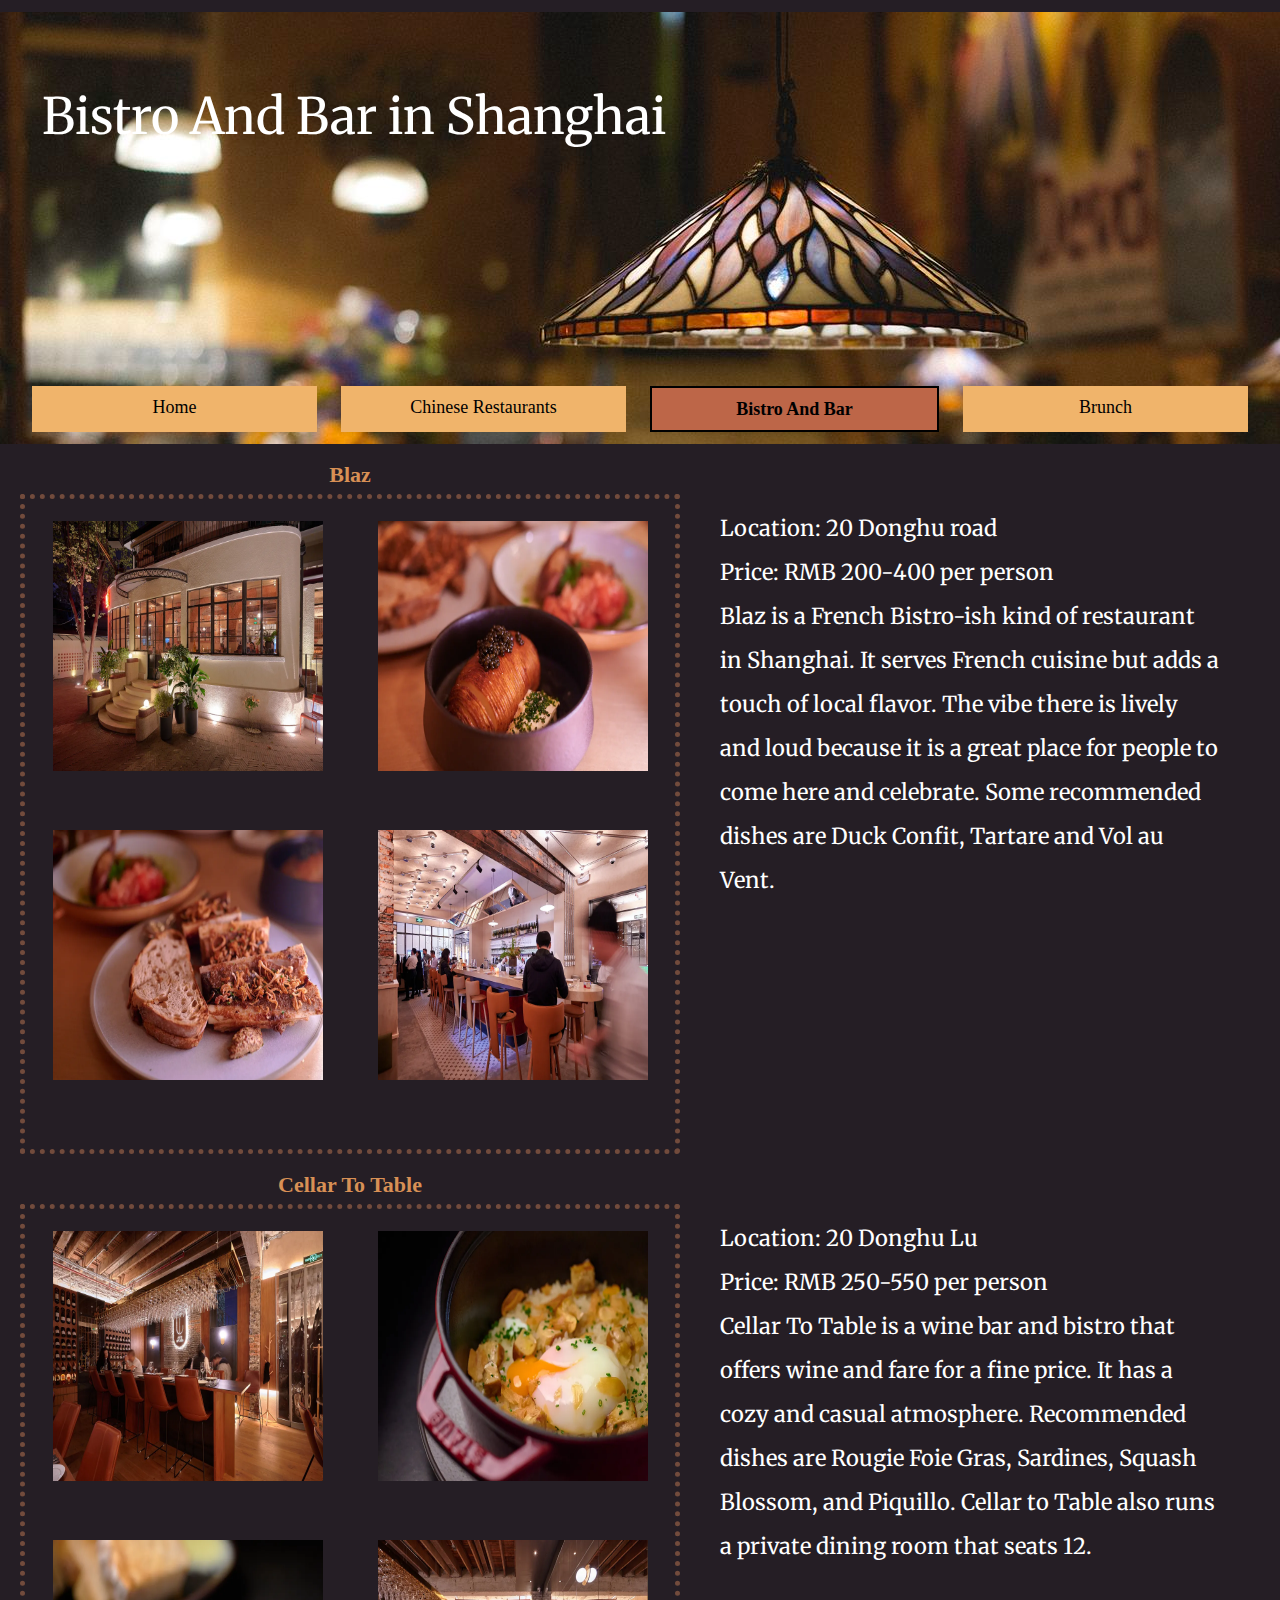
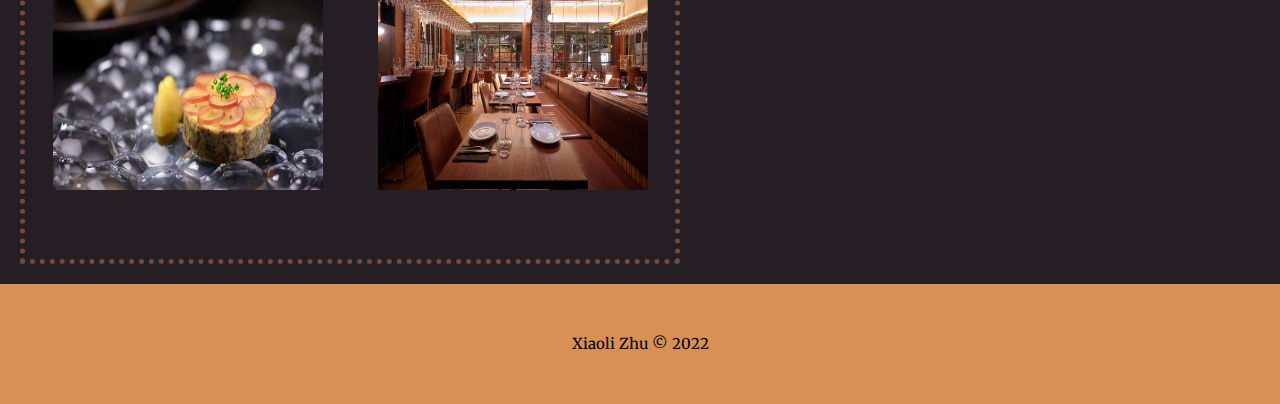
<file: bistro.html>
<!DOCTYPE html>
<html lang="en">

<head>
    <meta charset="UTF-8">
    <meta http-equiv="X-UA-Compatible" content="IE=edge">
    <meta name="viewport" content="width=device-width, initial-scale=1.0">
    <!-- Link to the favicon image -->
    <link rel="icon" href="images/favicon.jpg">
	<!-- Link to the reset file -->
	<link rel="stylesheet" href="css/html5reset.css">
    <!-- Link to the stylesheet -->
	<link rel="stylesheet" href="css/style.css">
    <link href="https://fonts.googleapis.com/css2?family=Merriweather:ital,wght@1,300&family=Space+Mono&display=swap" rel="stylesheet">
    <!-- Global site tag (gtag.js) - Google Analytics -->
<script async src="https://www.googletagmanager.com/gtag/js?id=G-BN99YHHEJL"></script>
<script>
  window.dataLayer = window.dataLayer || [];
  function gtag(){dataLayer.push(arguments);}
  gtag('js', new Date());

  gtag('config', 'G-BN99YHHEJL');
</script>
    <title>Bistro And Bar in Shanghai</title>
</head>

<body>
    <!--Skip to Main Content -->
	<a class = "skip" href="#main">Skip to Main Content</a>

    <header id = 'bistro'>
        <!--<img src="images/bar-and-bristo.jpg" alt="pic on the top of website" width="200" />-->
        <h1 id = "main">Bistro And Bar in Shanghai</h1>
        <nav>
            <ul>
                <li><a href = "index.html">Home</a></li>
				<li><a href = "local.html">Chinese Restaurants</a></li>
                <li class="active"><a href = "bistro.html" >Bistro And Bar</a></li>
				<li><a href = "brunch.html">Brunch</a></li>
            </ul>
        </nav>
        
    </header>
    <main class="bistro">
        <h2>Blaz</h2>
        <div class="bistro-imgs">
            <img src="images/blaz.jpg" alt="a French restaurant in Shanghai" width="200" />
            <img src="images/blaz2.jpg" alt="some specialities of the restaurant called Blaz" width="200" />
            <img src="images/blaz3.jpg" alt="some specialities of the restaurant called Blaz" width="200" />
            <img src="images/blaz4.jpg" alt="the enviroment in the French restaurant" width="200" />
            <h3>(scroll to the right)</h3>
        </div>
        <p>
            Location: 20 Donghu road
            <br>Price: RMB 200-400 per person
            <br>Blaz is a French Bistro-ish kind of restaurant in Shanghai. It serves French cuisine but adds a touch of local
            flavor. The vibe there is lively and loud because it is a great place for people to come here and celebrate. Some
            recommended dishes are Duck Confit, Tartare and Vol au Vent.

        </p>

        <h2>Cellar To Table</h2>
        <div class="bistro-imgs">
            <img src="images/cellar-to-table.jpg" alt="inside view of the bistro" width="200" />
            <img src="images/cellar-to-table2.jpg" alt="some specialities of the bistro" width="200" />
            <img src="images/cellar-to-table3.jpg" alt="some specialities of the bistro" width="200" />
            <img src="images/cellar-to-table4.jpg" alt="the enviroment in the bistro" width="200" />
            <h3>(scroll to the right)</h3>
        </div>
        <p>
            Location: 20 Donghu Lu
            <br>Price: RMB 250-550 per person
            <br>Cellar To Table is a wine bar and bistro that offers wine and fare for a fine price. It has a cozy and casual
            atmosphere. Recommended dishes are Rougie Foie Gras, Sardines, Squash Blossom, and Piquillo. Cellar to Table also
            runs a private dining room that seats 12.
        </p>

    </main>
    <footer>
        <p>Xiaoli Zhu &copy; 2022</p>
    </footer>

   
</body>



</html>
</file>
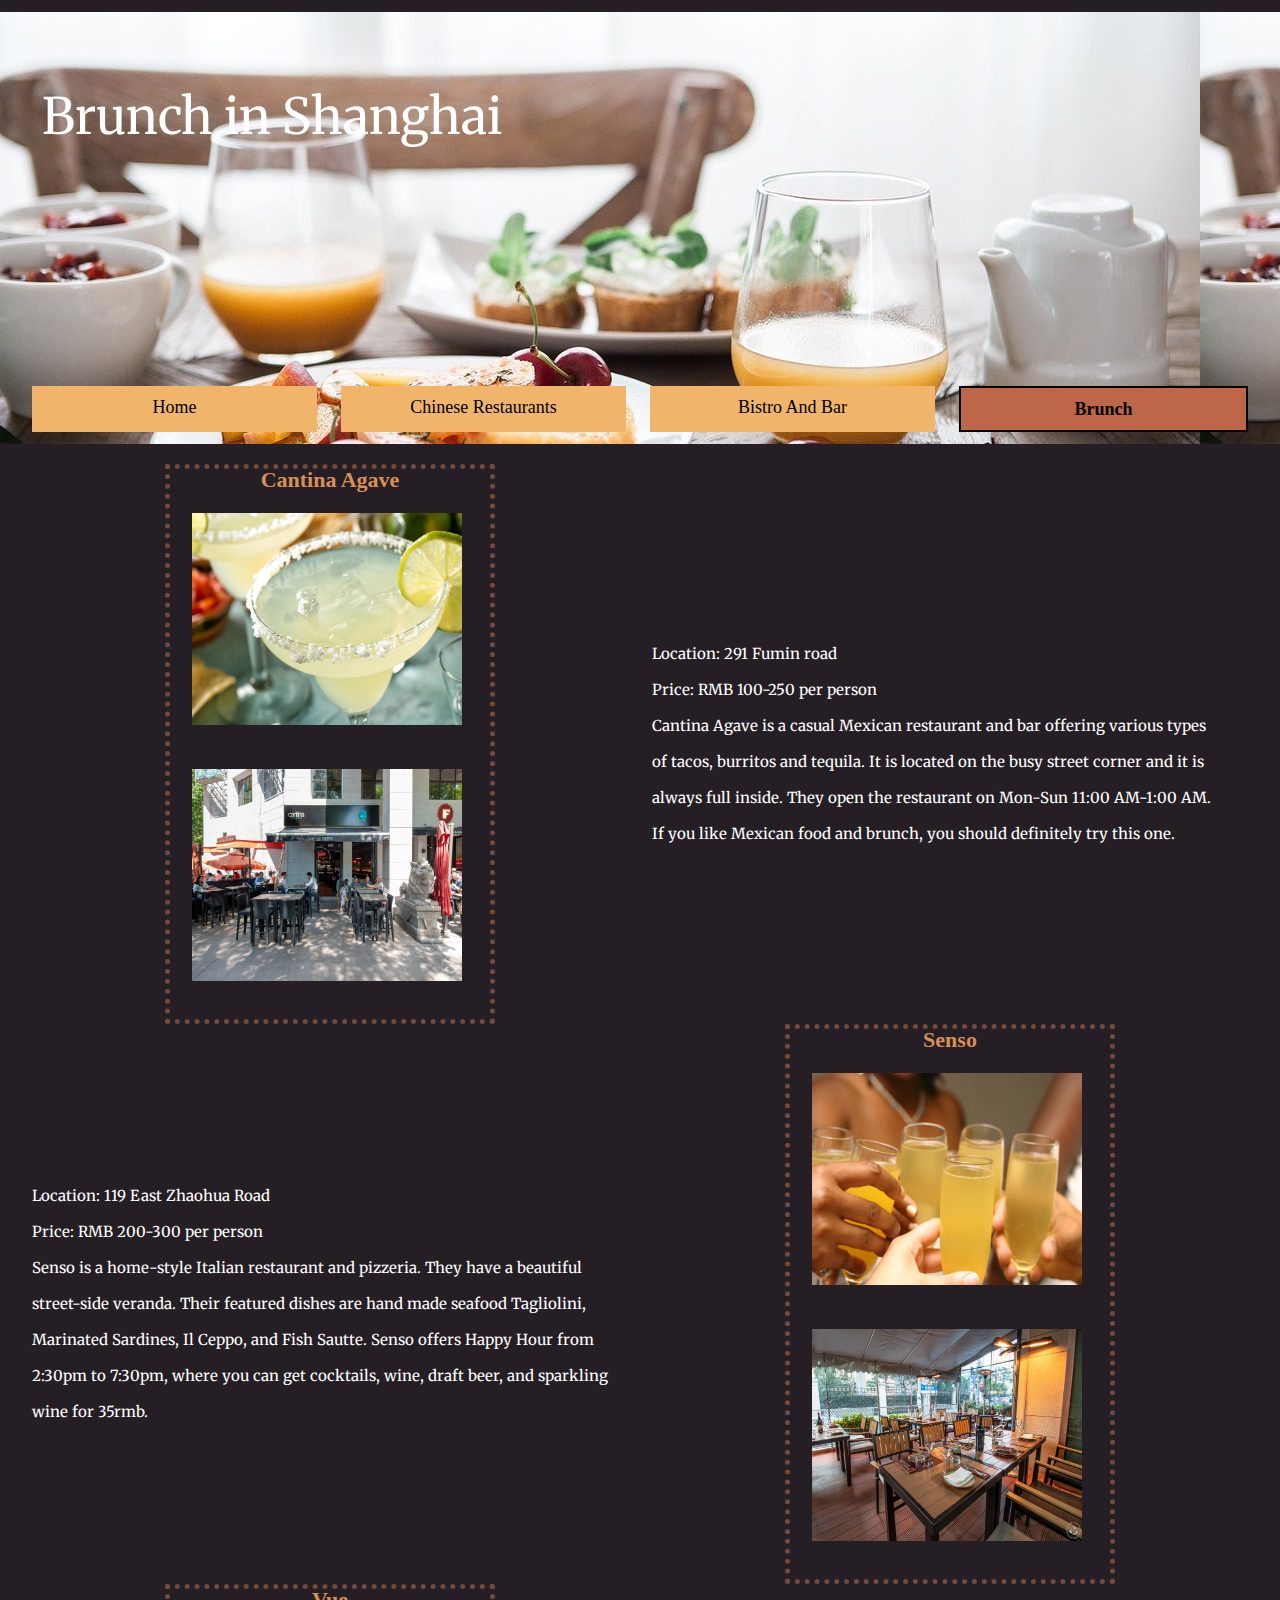
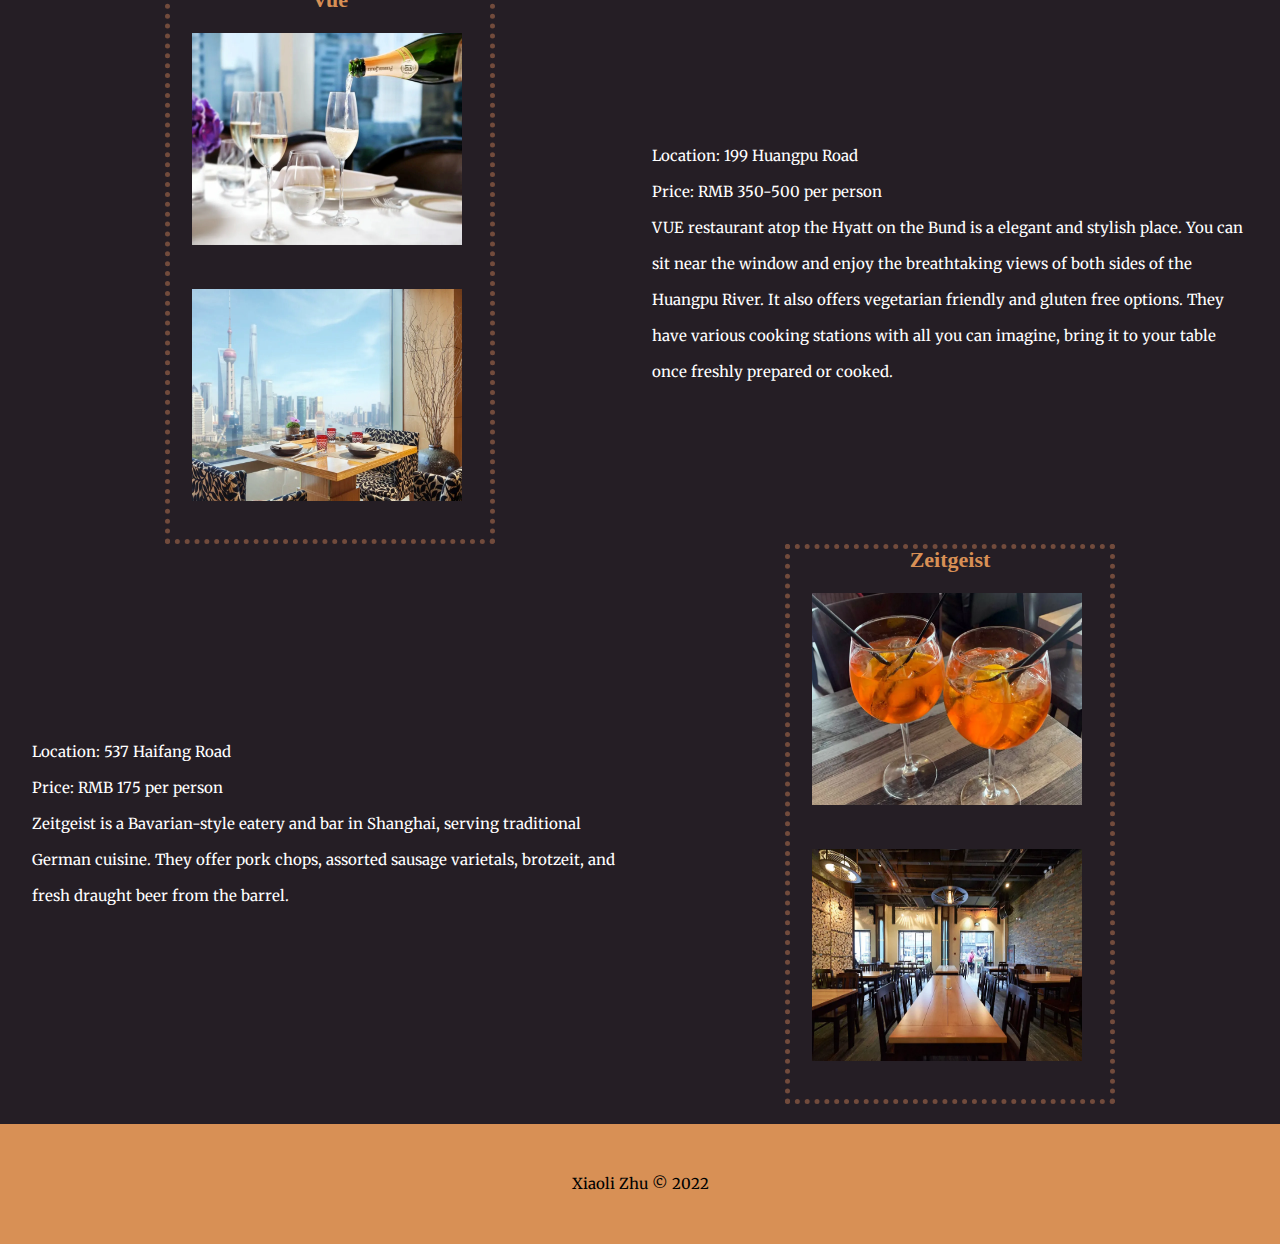
<file: brunch.html>
<!DOCTYPE html>
<html lang="en">

<head>
    <meta charset="UTF-8">
    <meta http-equiv="X-UA-Compatible" content="IE=edge">
    <meta name="viewport" content="width=device-width, initial-scale=1.0">
    <!-- Link to the favicon image -->
    <link rel="icon" href="images/favicon.jpg">
	<!-- Link to the reset file -->
	<link rel="stylesheet" href="css/html5reset.css">
    <!-- Link to the stylesheet -->
	<link rel="stylesheet" href="css/style.css">
    <link href="https://fonts.googleapis.com/css2?family=Merriweather:ital,wght@1,300&family=Space+Mono&display=swap" rel="stylesheet">
    <!-- Global site tag (gtag.js) - Google Analytics -->
<script async src="https://www.googletagmanager.com/gtag/js?id=G-BN99YHHEJL"></script>
<script>
  window.dataLayer = window.dataLayer || [];
  function gtag(){dataLayer.push(arguments);}
  gtag('js', new Date());

  gtag('config', 'G-BN99YHHEJL');
</script>
    <title>Brunch in Shanghai</title>
</head>

<body>
    <!--Skip to Main Content -->
	<a class = "skip" href="#main">Skip to Main Content</a>

    <header id = 'brunch'>
        <!--<img src="images/brunch.jpg" alt="cocktails" width="200" />-->
        <h1 id = "main">Brunch in Shanghai</h1>
        <nav>
            <ul>
                <li><a href = "index.html" >Home</a></li>
				<li><a href = "local.html">Chinese Restaurants</a></li>
                <li><a href = "bistro.html" >Bistro And Bar</a></li>
				<li class="active"><a href = "brunch.html">Brunch</a></li>
            </ul>
        </nav>
        
    </header>
    <main class="brunch">
        
        <div class = "brunch-img1">
            <h2>Cantina Agave</h2>
            <img src="images/cantina-agave.jpg" alt="a cocktail" width="200" />
            <img src="images/cantina-agave2.jpg" alt="outside view of a brunch restaurant" width="200" />
            <h3>(scroll to the right)</h3>
        </div>
        <p>
            Location: 291 Fumin road
            <br>Price: RMB 100-250 per person
            <br>Cantina Agave is a casual Mexican restaurant and bar offering various types of tacos, burritos and tequila. It is
            located on the busy street corner and it is always full inside. They open the restaurant on Mon-Sun 11:00 AM-1:00
            AM. If you like Mexican food and brunch, you should definitely try this one.
        </p>
        
        <div class = "brunch-img2">
            <h2>Senso</h2>
            <img src="images/senso.jpg" alt="cocktails" width="200" />
            <img src="images/senso2.jpg" alt="inside view of a brunch restaurant called Senso" width="200" />
            <h3>(scroll to the right)</h3>
        </div>
        <p>
            Location: 119 East Zhaohua Road
            <br>Price: RMB 200-300 per person
            <br>Senso is a home-style Italian restaurant and pizzeria. They have a beautiful street-side veranda. Their featured
            dishes are hand made seafood Tagliolini, Marinated Sardines, Il Ceppo, and Fish Sautte. Senso offers Happy Hour from
            2:30pm to 7:30pm, where you can get cocktails, wine, draft beer, and sparkling wine for 35rmb.

        </p>
        
        <div class = "brunch-img1">
            <h2>Vue</h2>
            <img src="images/vue-at-hyatt-on-the-bund.jpg" alt="champagne" width="200" />
            <img src="images/vue-at-hyatt-on-the-bund2.jpg" alt="inside view of a brunch restaurant" width="200" />
            <h3>(scroll to the right)</h3>
        </div>
        <p>
            Location: 199 Huangpu Road
            <br>Price: RMB 350-500 per person
            <br>VUE restaurant atop the Hyatt on the Bund is a elegant and stylish place. You can sit near the window and enjoy the
            breathtaking views of both sides of the Huangpu River. It also offers vegetarian friendly and gluten free options.
            They have various cooking stations with all you can imagine, bring it to your table once freshly prepared or cooked.
        </p>
        
        <div class = "brunch-img2">
            <h2>Zeitgeist</h2>
            <img src="images/zeitgeist.jpg" alt="cocktails" width="200" />
            <img src="images/zeitgeist2.jpg" alt="insdie view of a brunch restaurant" width="200" />
            <h3>(scroll to the right)</h3>
        </div>
        <p>
            Location: 537 Haifang Road
            <br>Price: RMB 175 per person
            <br>Zeitgeist is a Bavarian-style eatery and bar in Shanghai, serving traditional German cuisine. They offer pork chops,
            assorted sausage varietals, brotzeit, and fresh draught beer from the barrel.
        </p>

        
    </main>
    <footer>
        <p>Xiaoli Zhu &copy; 2022</p>
    </footer>
   
</body>


</html>
</file>
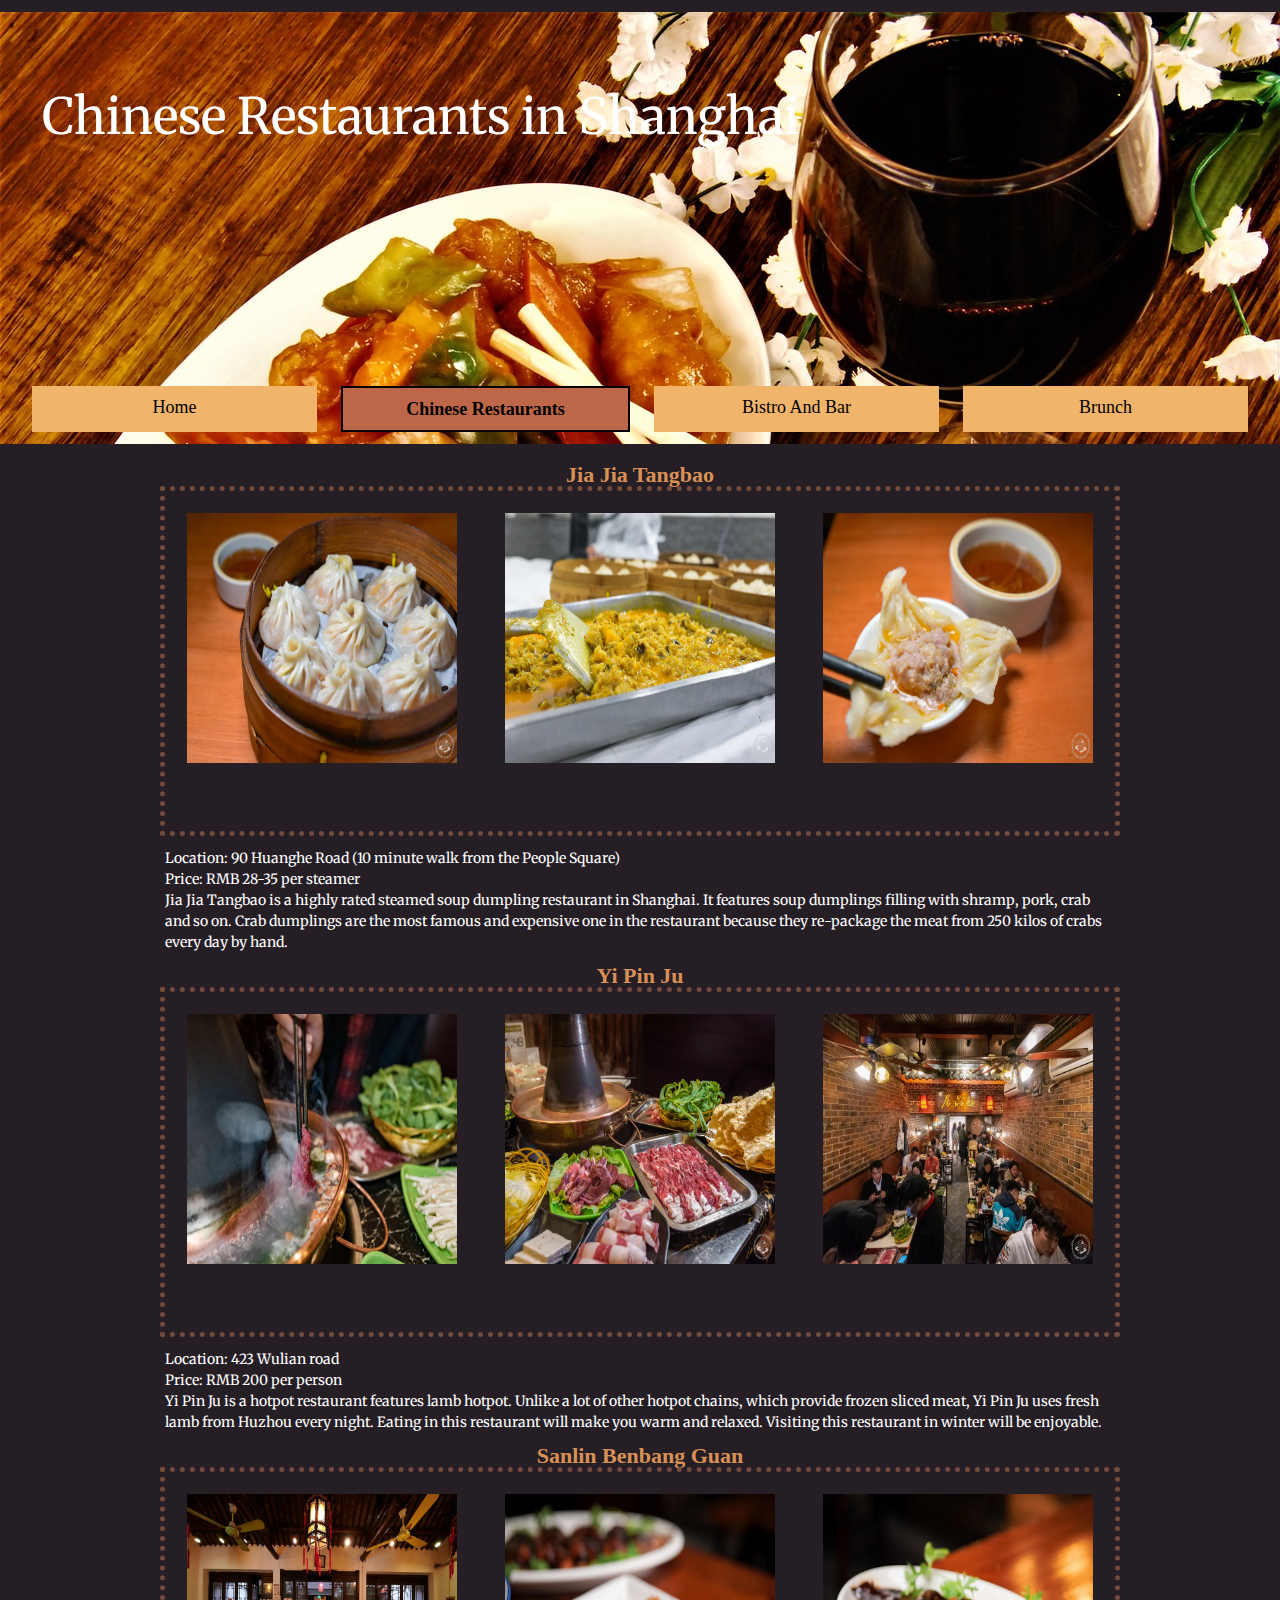
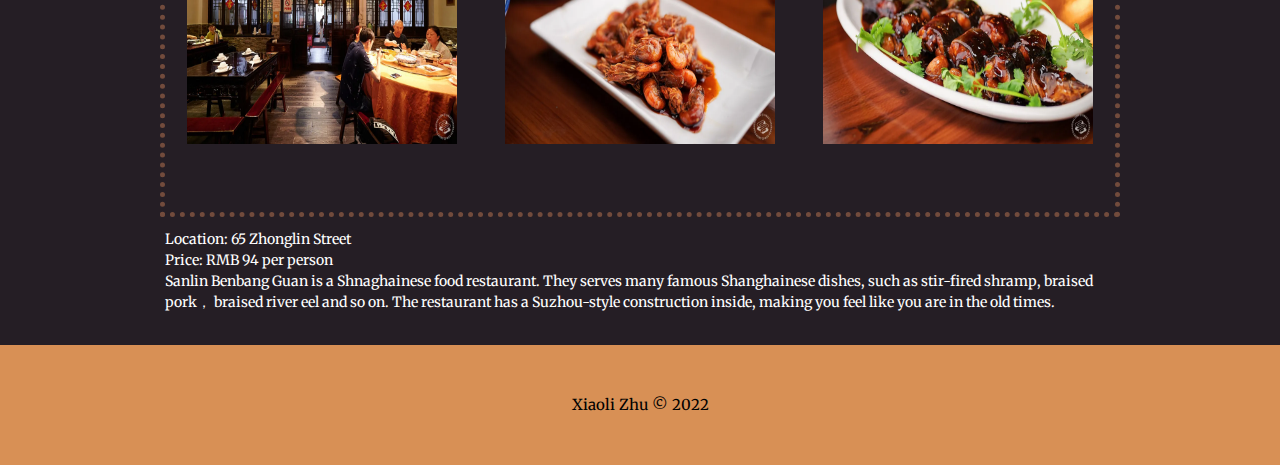
<file: local.html>
<!DOCTYPE html>
<html lang="en">

<head>
    <meta charset="UTF-8">
    <meta http-equiv="X-UA-Compatible" content="IE=edge">
    <meta name="viewport" content="width=device-width, initial-scale=1.0">

    <!-- Link to the favicon image -->
    <link rel="icon" href="images/favicon.jpg">
	<!-- Link to the reset file -->
	<link rel="stylesheet" href="css/html5reset.css">
    <!-- Link to the stylesheet -->
	<link rel="stylesheet" href="css/style.css">
    <link href="https://fonts.googleapis.com/css2?family=Merriweather:ital,wght@1,300&family=Space+Mono&display=swap" rel="stylesheet">
    <!-- Global site tag (gtag.js) - Google Analytics -->
<script async src="https://www.googletagmanager.com/gtag/js?id=G-BN99YHHEJL"></script>
<script>
  window.dataLayer = window.dataLayer || [];
  function gtag(){dataLayer.push(arguments);}
  gtag('js', new Date());

  gtag('config', 'G-BN99YHHEJL');
</script>
    <title>Chinese Restaurants in Shanghai</title>
</head>

<body>
    <!--Skip to Main Content -->
	<a class = "skip" href="#main">Skip to Main Content</a>

    <header id = "local">
        <!--<img src="images/chinese-food.jpg" alt="some chinese food" width="200" />-->
        <h1 id = "main">Chinese Restaurants in Shanghai</h1>
        <nav>
            <ul>
                <li><a href = "index.html" >Home</a></li>
				<li class="active"><a href = "local.html">Chinese Restaurants</a></li>
                <li><a href = "bistro.html" >Bistro And Bar</a></li>
				<li><a href = "brunch.html">Brunch</a></li>
            </ul>
        </nav>
        
    </header>
    <main id = "local-main">
        <h2>Jia Jia Tangbao</h2>
        <div class = "local-imgs">
            <img src="images/jia-jia-tangbao.jpg" alt="soup dumplings" width="200" />
            <img src="images/jia-jia-tangbao2.jpg" alt="crab" width="200" />
            <img src="images/jia-jia-tangbao3.jpg" alt="tangbao filled with crab" width="200" />
            <h3>(scroll to the right)</h5>
        </div>
        <p>
            Location: 90 Huanghe Road (10 minute walk from the People Square)
            <br>Price: RMB 28-35 per steamer
            <br>Jia Jia Tangbao is a highly rated steamed soup dumpling restaurant in Shanghai. It features soup dumplings filling
            with shramp, pork, crab and so on. Crab dumplings are the most famous and expensive one in the restaurant because
            they re-package the meat from 250 kilos of crabs every day by hand.
        </p>
        <h2>Yi Pin Ju</h2>
        <div class = "local-imgs">
            <img src="images/yi-pin-ju.jpg" alt="hot pot" width="200" />
            <img src="images/yi-pin-ju2.jpg" alt="hot pot and meat" width="200" />
            <img src="images/yi-pin-ju3.jpg" alt="inside view of a chinese restaurant" width="200" />
            <h3>(scroll to the right)</h5>
        </div>
        <p>
            Location: 423 Wulian road
            <br>Price: RMB 200 per person
            <br>Yi Pin Ju is a hotpot restaurant features lamb hotpot. Unlike a lot of other hotpot chains, which provide frozen
            sliced meat, Yi Pin Ju uses fresh lamb from Huzhou every night. Eating in this restaurant will make you warm
            and relaxed. Visiting this restaurant in winter will be enjoyable.
        </p>
        <h2>Sanlin Benbang Guan</h2>
        <div class = "local-imgs">
            <img src="images/sanlin-benbang-guan.jpg" alt="inside view of a local restaurant" width="200" />
            <img src="images/sanlin-benbang-guan2.jpg" alt="a dish of the local restaurant" width="200" />
            <img src="images/sanlin-benbang-guan3.jpg" alt="a dish of the local restaurant" width="200" />
            <h3>(scroll to the right)</h5>
        </div>
        <p>
            Location: 65 Zhonglin Street
            <br>Price: RMB 94 per person
            <br>Sanlin Benbang Guan is a Shnaghainese food restaurant. They serves many famous Shanghainese dishes, such as
            stir-fired shramp, braised pork， braised river eel and so on. The restaurant has a Suzhou-style construction inside,
            making you feel like you are in the old times.
        </p>
    </main>
    <footer>
        <p>Xiaoli Zhu &copy; 2022</p>
    </footer>

</body>



</html>
</file>
<file: css/style.css>
body {
    background-color: #251e25;
}
main{
    margin:20px;
}
h1{
    padding-top: 80px;
    padding-left: 30px;
    font-size: 50px;
    font-family: 'Merriweather', serif;
    margin: 12px;
    color: white;
    animation-name: logo;
    animation-duration: 5s;
}
@keyframes logo{
    from{font-size: 25px; opacity: 0; }
    to{font-size: 50px; opacity: 1;}
}
footer{
    background-color: #d89055;
    padding: 30px 8px;
    
}
h3{
    color: white;
}
ul{
    display: flex;
    flex-direction: column;
    align-content:center;
    flex-wrap: nowrap;
    margin: 20px;
}
nav li{
    margin: 12px;
    background-color: #f0b46b; /* rgb(235, 164, 208)*/
    padding: 12px;
    /* width: 25%; */
    font-size: 18px;
    text-align: center;
    font-family: Georgia, 'Times New Roman', Times, serif;
    /* display: inline-block; */
    /* width: 20%; */
}

p{
    color:white;
    margin: 12px;
    line-height: 36px;
    font-size: 15px;
    font-family: 'Merriweather', serif;
}
footer p{
    color:black;
    text-align: center;
}
h2{
    color:white;
}
.active{
    background-color: #bd6648; /*rgb(179, 229, 245)*/
    font-weight: bold;
    border: 2px solid black; 
}
a:link{
    color:black;
    text-decoration: none;
}
a:visited{color:black}
.skip:link{color:white}
.skip:visited{color:white}
img{
    margin: 10px;
    padding: 12px;
    width: 270px;
    height: 250px;
}

img:hover{
    transform: scale(1.1);
    border: none; 
 } 
 
 #index{
    background-color: black;
    background-image: url('../images/shanghai.jpg');
    max-height: 530px;
    min-width: 300px;
 }
 #brunch{
    background-image: url('../images/brunch-3.jpeg');
    background-color: black;
    max-height: 530px;
    min-width: 300px;
 }
 #local{
    background-image: url('../images/chinese-food-2.jpeg');
    background-color: black;
    max-height: 530px;
    min-width: 300px;
 }
 #bistro{
    background-image: url('../images/bistro-3.jpeg');
    background-color: black;
    max-height: 530px;
    min-width: 300px;
 }
 
 a.skip{
    padding: 6px;
     z-index: 1;
     -webkit-transition: top 1s ease-out;
     transition: left 1s ease-out;
     position: absolute;
     left: -500px;
 }
 a.skip:focus{
    position: relative;
    top: 20px;
    left: 0;
  }

 /*homepage */
 .index h2{
     text-align: center;
     font-size: 25px;
     font-weight: bolder;
     color: #f0b46b;
 }
 .index h3{
     color: wheat;
     text-align: center;

 }
 .index h3{
     font-size: larger;
 }
 .all{
     display: flex;
     justify-content: center;
     flex-wrap: wrap;
 }
 .all div{
    align-items: center;
    color: white;
    text-align: center;
    margin: 10px;
    height: 320px;
    width: 320px;
    border: 4px solid gray;
    border-radius: 10px;
 }
 #index_container{
     /* display: flex;
     justify-content:space-around;
     flex-wrap: wrap; */
     border: 4px solid gray;
     border-radius: 10px;
     margin-bottom: 30px;
 }
 .shanghai-img{
    background-color: #251e25;
    background-image: url(../images/vue-at-hyatt-on-the-bund2.jpg);
    min-height: 400px;
    background-attachment: fixed;
    background-position: center;
    background-repeat: no-repeat;
    background-size: cover;
    margin: 30px;
 }
 .shanghai-img img{
     display: none;
 }
 .a-container{
     display: flex;
     justify-content: space-around;
     flex-wrap: wrap;

 }

 .flip-card img{
    padding: 0;
    margin: 0;
}

/* The flip card container - set the width and height to whatever you want. We have added the border property to demonstrate that the flip itself goes out of the box on hover (remove perspective if you don't want the 3D effect */
.flip-card {
   background-color: transparent;
   width: 270px;
   height: 250px;
   /* border: 1px solid #f1f1f1; */
   perspective: 1000px; /*Remove this if you don't want the 3D effect */
   align-self: center;
 }
 
 /* This container is needed to position the front and back side */
 .flip-card-inner {
   position: relative;
   width: 100%;
   height: 100%;
   text-align: center;
   transition: transform 0.8s;
   transform-style: preserve-3d;
 }
 
 /* Do an horizontal flip when you move the mouse over the flip box container */
 .flip-card:hover .flip-card-inner, .flip-card:active .flip-card-inner, .flip-card:focus .flip-card-inner{
   transform: rotateY(180deg);
 }
 
 /* Position the front and back side */
 .flip-card-front, .flip-card-back {
   position: absolute;
   width: 100%;
   height: 100%;
   -webkit-backface-visibility: hidden; /* Safari */
   backface-visibility: hidden;
   
 }
 
 /* Style the front side (fallback if image is missing) */
 .flip-card-front {
   background-color: #bbb;
   color: black;
 }
 
 /* Style the back side */
 .flip-card-back {
   background-color: #724b3c;
   color: white;
   transform: rotateY(180deg);
 }
 .flip-card.focus-within .flip-card-inner{
    transform: rotateY(180deg);
}
 .flip-card-back h2{
     color: white;
     padding:20px;
     margin-top: 30px;
     line-height: 1.5;
 }

 
 
 /*local page*/
 #local-main, .bistro{
    display: grid;
    grid-template-columns: 1fr;
    
 }
 .local-imgs, .bistro-imgs, .brunch-img1, .brunch-img2{
    grid-column: 1;
    grid-row: auto;
    justify-self: center;
    height: 340px;
    width: 360px;
    border: 5px dotted #724b3c;
    overflow-x: scroll;
    overflow-y: hidden;
    white-space: nowrap;
 }
 #local-main p, .bistro p{
     grid-column: 1;
     grid-row: auto;
     justify-self: center;
     max-height: 200px;
     font-size: 14px;
     line-height: 1.5;
     
 } 
 #local-main h2, .bistro h2{
     text-align: center;
    grid-column: 1;
    grid-row: auto;
    justify-self: center;
     font-size: 22px;
     color: #d89055;
     text-transform: capitalize;
     font-weight: bold;
 }
 
 .brunch h2{
     text-align: center;
     font-weight: bold;
     color: #d89055;
     font-size: 22px;
 }
 .brunch{
     display: flex;
     flex-direction: column;
     align-items:center;
     
 }

 
 
 @media screen and (prefers-reduced-motion: reduce){
     h1{
         animation: none;
     }
     .flip-card-inner {
         transition: none;
     }
     .shanghai-img{
        background-attachment: initial;
     }

 }

 input{
    width: 100%;
    padding: 12px 20px;
    margin: 8px 0;
    display: inline-block;
    border: 1px solid #ccc;
    box-sizing: border-box;
 }
 legend{
     text-align: center;
     font-size: 20px;
     font-weight: bold;
 }
 form{
     background-color: #724b3c;
     margin: 30px;
     padding: 20px;
     color: white;
     max-width: 600px;
 }
 textarea{
    width: 100%;
    height: 35vh;
    padding: 12px 20px;
    margin: 8px 0;
    display: inline-block;
    border: 1px solid #ccc;
    box-sizing: border-box;
  }
  input[type=checkbox]{
    display:inline;
    width:inherit;
}
input[type=submit] {
    background-color: #38803C;
    color: white;
    padding: 14px 20px;
    margin: 8px 0;
    border: none;
    cursor: pointer;
    width: 100%;
  }
  
  input[type=submit]:hover {
    opacity: 0.8;
  }
@media screen and (min-width:720px){
    ul{
        display: flex;
        flex-direction: column;
        align-content:center;
        flex-wrap: nowrap;
    }
    .local-imgs, .bistro-imgs{
        width: 700px;
     }
    .brunch-img1, .brunch-img2{
        width: 620px;
    }
    .brunch h3 {
        opacity: 0;
    }
    
}
@media screen and (min-width:1000px){
    nav{
        padding-top: 200px;
     }
    ul{
        display: flex;
        flex-direction: row;
        justify-content:space-around;
        flex-wrap: nowrap;
    
    }
    nav li{
        display: inline-block;
        width: 25%;
    }
    .local-imgs{
        width: 950px;
     }
     .bistro{
         grid-template-columns: 1fr 1fr;
         grid-template-rows: 10px 1fr 10px 1fr;
         row-gap: 20px;
     }
     .bistro-imgs{
        width: 650px;
        height: 650px;
         display: inline-flex;
         justify-content: space-around;
         flex-wrap: wrap;
         grid-column: 1;
         grid-row: auto;
         overflow-x: hidden;

     }
     .bistro p{
         grid-column:2;
         grid-row: auto;
         line-height: 2;
         width: 500px;
         font-size: 22px;
        
     }
     .brunch{
         display: grid;
         grid-template-columns: 1fr 1fr;
         grid-template-rows: 1fr 1fr 1fr 1fr;
         
     }
     .brunch-img1{
         display:inline-flex;
         flex-direction: column;
         width: 320px;
         height: 550px;
         overflow-x: hidden;
         grid-column: 1;
         grid-row: auto;
     }
     .brunch-img2{
        display:inline-flex;
        flex-direction: column;
        width: 320px;
         height: 550px;
        overflow-x: hidden;
         grid-column: 2;
         grid-row: auto;
     }
     .brunch p:nth-of-type(1){
         grid-column:2;
         grid-row:auto;
         padding-right: 30px;
     }
     .brunch p:nth-of-type(2){
         grid-column:1;
         grid-row:2;
     }
     .brunch p:nth-of-type(4){
        grid-column:1;
        grid-row:4;
    }
    #local-main p{
        width: 950px;
    }
   .brunch h3, #local-main h3, .bistro h3{
       opacity: 0;
   }

     
}
</file>
